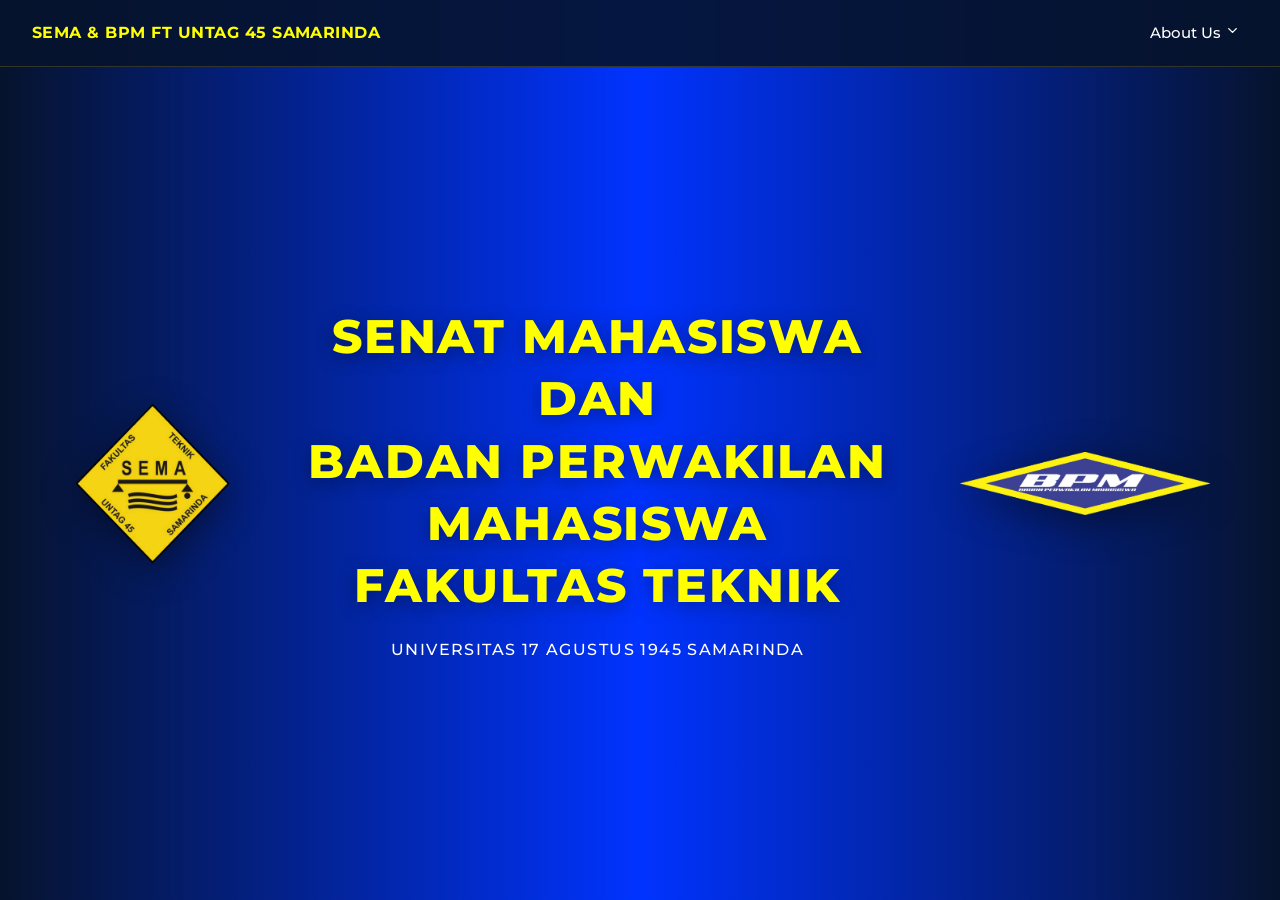
<file: index.html>
<!DOCTYPE html>
<html lang="id">
<head>
  <link rel="preconnect" href="https://fonts.googleapis.com" />
<link rel="preconnect" href="https://fonts.gstatic.com" crossorigin />
<link
  href="https://fonts.googleapis.com/css2?family=Montserrat:wght@400;500;600;700;800&display=swap"
  rel="stylesheet"
/>
  <meta charset="UTF-8" />
  <meta name="viewport" content="width=device-width, initial-scale=1.0" />
  <title>SEMA &amp; BPM FT UNTAG 45 SAMARINDA</title>
  <style>
    .hero-logo-img {
      width: 165px !important;
      height: 165px !important;
      max-width: 165px !important;
      max-height: 165px !important;
      object-fit: contain;
      display: block;
      filter: drop-shadow(0 8px 20px rgba(0, 0, 0, 0.45));
    }

    .hero-logo-img.hero-logo-bpm {
      width: 250px !important;
      height: 140px !important;
      max-width: 250px !important;
      max-height: 140px !important;
    }

    @media (max-width: 820px) {
      .hero-logo-img {
        width: 125px !important;
        height: 125px !important;
        max-width: 125px !important;
        max-height: 125px !important;
      }

      .hero-logo-img.hero-logo-bpm {
        width: 165px !important;
        height: 100px !important;
        max-width: 165px !important;
        max-height: 100px !important;
      }
    }

    :root {
      --navy: #06132d;
      --blue: #0033ff;
      --accent: #ffff00;
    }

    * {
      box-sizing: border-box;
      margin: 0;
      padding: 0;
    }

    body {
      font-family: Montserrat, system-ui, -apple-system, sans-serif;
      background: linear-gradient(90deg, var(--navy) 0%, var(--blue) 50%, var(--navy) 100%);
      color: #ffffff;
      min-height: 100vh;
      display: flex;
      flex-direction: column;
      line-height: 1.5;
    }

    /* Navbar */
    .navbar {
      width: 100%;
      background-color: rgba(6, 19, 45, 0.9);
      padding: 1rem 2rem;
      display: flex;
      justify-content: space-between;
      align-items: center;
      flex-wrap: wrap;
      gap: 1rem;
      border-bottom: 1px solid rgba(250, 204, 21, 0.18);
    }

    .brand-logo {
      color: var(--accent);
      font-weight: 700;
      text-decoration: none;
      font-size: 1rem;
      letter-spacing: 0.03em;
    }

    .nav-links {
      display: flex;
      align-items: center;
    }

    /* Dropdown */
    .dropdown {
      position: relative;
      display: inline-block;
    }

    .dropbtn {
      color: #ffffff;
      text-decoration: none;
      font-size: 0.95rem;
      font-weight: 500;
      display: inline-block;
      padding: 0.35rem 0.5rem;
      transition: color 0.2s ease;
    }

    .dropbtn:hover {
      color: var(--accent);
    }

    .dropdown-content {
      display: none;
      position: absolute;
      right: 0;
      top: 100%;
      background-color: #0d1b3a;
      border: 1px solid rgba(250, 204, 21, 0.28);
      min-width: 265px;
      box-shadow: 0 12px 28px rgba(0, 0, 0, 0.45);
      padding: 0.4rem 0;
      z-index: 1000;
      border-radius: 8px;
    }

    .dropdown-content a {
      color: #ffffff;
      padding: 0.72rem 1.25rem;
      text-decoration: none;
      display: block;
      text-align: left;
      font-size: 0.92rem;
      transition: background-color 0.15s ease, color 0.15s ease;
    }

    .dropdown-content a:hover {
      background-color: rgba(250, 204, 21, 0.12);
      color: var(--accent);
    }

    .dropdown:hover .dropdown-content {
      display: block;
    }

    /* Hero Tengah + Logo Kiri Kanan */
    .hero {
      flex: 1;
      display: flex;
      justify-content: center;
      align-items: center;
      text-align: center;
      padding: 3rem 1.5rem;
    }

    .hero-stage {
      width: 100%;
      max-width: 1140px;
      display: flex;
      align-items: center;
      justify-content: space-between;
      gap: 2.25rem;
    }

    .hero-center {
      flex: 1;
    }

    .hero h1 {
      color: var(--accent);
      font-size: clamp(1.75rem, 3.8vw, 2.95rem);
      font-weight: 800;
      line-height: 1.32;
      letter-spacing: 0.04em;
      text-shadow: 0 4px 18px rgba(0, 0, 0, 0.35);
    }

    .hero-sub {
      color: #ffffff;
      margin-top: 1.35rem;
      font-size: 0.98rem;
      font-weight: 500;
      letter-spacing: 0.09em;
    }

    /* Lencana Logo Kiri & Kanan */
    .hero-logo-box {
      display: flex;
      flex-direction: column;
      align-items: center;
      gap: 0.65rem;
      flex-shrink: 0;
    }

    .hero-logo-badge {
      width: 122px;
      height: 122px;
      display: flex;
      align-items: center;
      justify-content: center;
      text-align: center;
      font-weight: 800;
      font-size: 1.35rem;
      line-height: 1.2;
      letter-spacing: 0.06em;
      color: var(--accent);
      background: rgba(6, 19, 45, 0.55);
      border: 2px solid rgba(250, 204, 21, 0.65);
      border-radius: 20px;
      box-shadow: 0 12px 28px rgba(0, 0, 0, 0.4);
    }

    .hero-logo-label {
      color: rgba(255, 255, 255, 0.88);
      font-size: 0.78rem;
      font-weight: 600;
      letter-spacing: 0.12em;
    }

    /* Responsif Layar HP */
    @media (max-width: 820px) {
      .navbar {
        padding: 1rem 1.25rem;
      }

      .hero-stage {
        flex-direction: column;
        gap: 1.75rem;
      }

      .hero-center {
        order: 1;
      }

      .hero-logo-box:first-child {
        order: 2;
      }

      .hero-logo-box:last-child {
        order: 3;
      }

      .hero-logo-badge {
        width: 96px;
        height: 96px;
        font-size: 1.1rem;
      }
    }
  </style>
</head>
<body>
  <header class="navbar">
    <a href="index.html" class="brand-logo">
      SEMA &amp; BPM FT UNTAG 45 SAMARINDA
    </a>
    <nav class="nav-links">
      <div class="dropdown">
        <a href="#" class="dropbtn">About Us <svg class="chevron-icon" viewBox="0 0 24 24" width="15" height="15" aria-hidden="true">
    <path
      d="M6 9l6 6 6-6"
      fill="none"
      stroke="currentColor"
      stroke-width="2.2"
      stroke-linecap="round"
      stroke-linejoin="round"
    />
  </svg></a>
        <div class="dropdown-content">
          <a href="about.html">About SEMA FT &amp; BPM FT </a>
          <a href="tujuan.html">Tujuan SEMA FT</a>
          <a href="ad-art.html">AD/ART SEMA FT</a>
          <a href="pengurus-sema.html">Susunan Kepengurusan SEMA</a>
          <a href="pengurus-bpm.html">Susunan Kepengurusan BPM</a>
          <a href="ketua-bpm.html">Profile Ketua BPM</a>
          <a href="ketua-sema.html">Profile Ketua SEMA</a>
        </div>
      </div>
    </nav>
  </header>

  <section class="hero">
    <div class="hero-stage">
      <div class="hero-logo-box">
        <img src="logo-sema.png" alt="Logo SEMA FT UNTAG Samarinda" class="hero-logo-img" />
      </div>

      <div class="hero-center">
        <h1>
          SENAT MAHASISWA<br />
          DAN<br />
          BADAN PERWAKILAN MAHASISWA<br />
          FAKULTAS TEKNIK
        </h1>
        <p class="hero-sub">UNIVERSITAS 17 AGUSTUS 1945 SAMARINDA</p>
      </div>

      <div class="hero-logo-box">
        <img src="logo-bpm.png" alt="Logo BPM FT UNTAG Samarinda" class="hero-logo-img hero-logo-bpm" />
      </div>
    </div>
  </section>
</body>
</html>
</file>
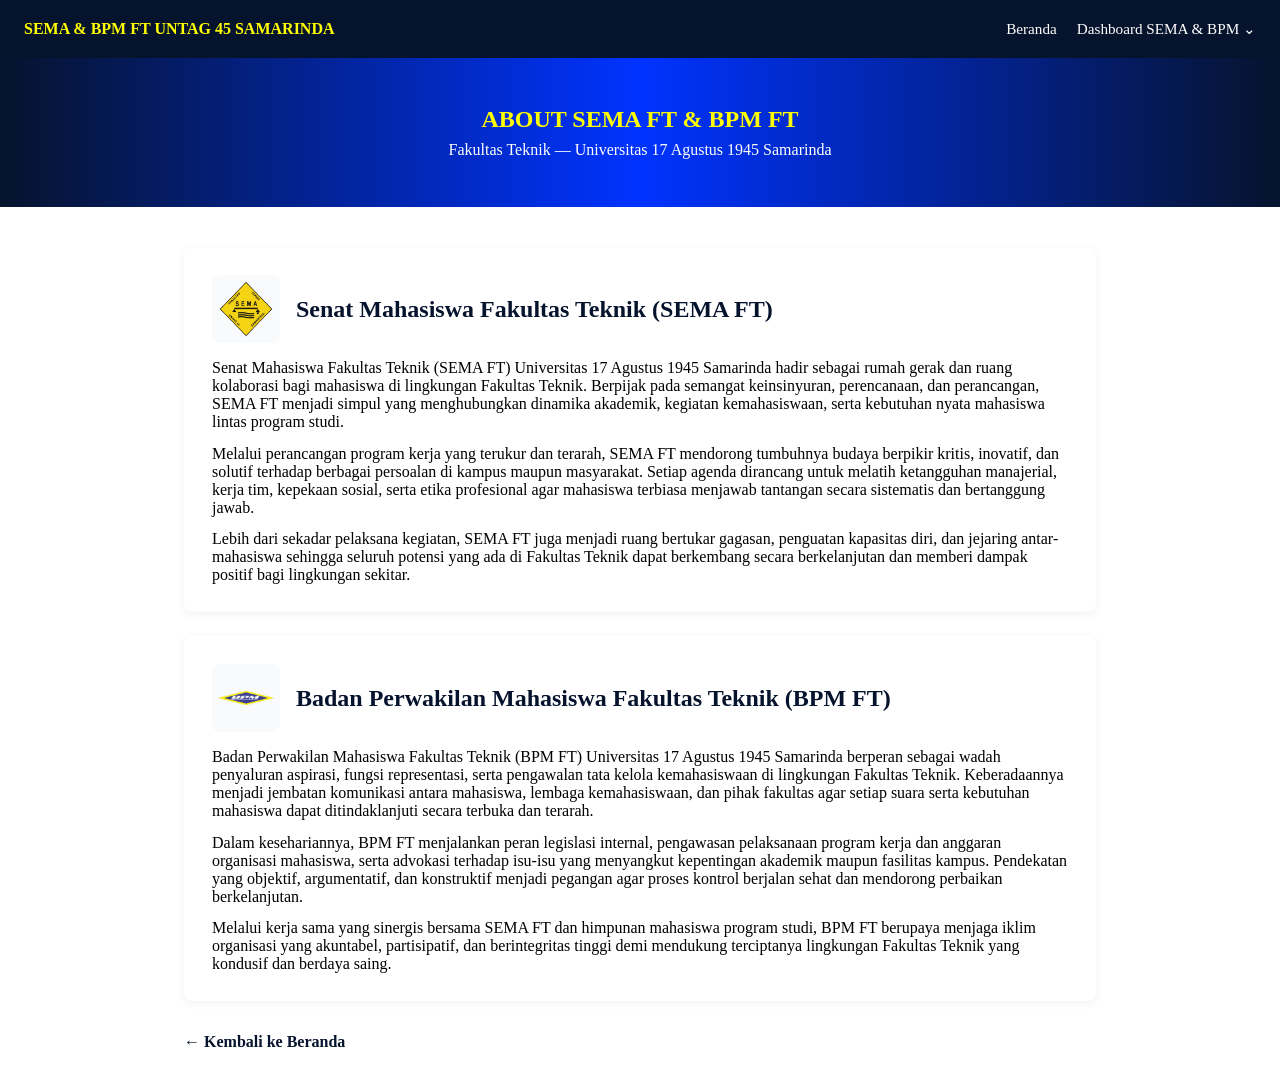
<file: about.html>
<!DOCTYPE html>
<html lang="id">
<head>
  <meta charset="UTF-8" />
  <meta name="viewport" content="width=device-width, initial-scale=1.0" />
  <title>About SEMA FT &amp; BPM FT - UNTAG Samarinda</title>
  <link rel="preconnect" href="https://fonts.googleapis.com" />
<link rel="preconnect" href="https://fonts.gstatic.com" crossorigin />
<link
  href="https://fonts.googleapis.com/css2?family=Montserrat:wght@400;500;600;700;800&display=swap"
  rel="stylesheet"
/>
  <link rel="stylesheet" href="style.css" />
</head>
<body>
  <header class="navbar">
    <a href="index.html" class="brand-logo">
      SEMA &amp; BPM FT UNTAG 45 SAMARINDA
    </a>
    <nav class="nav-links">
      <a href="index.html">Beranda</a>
      <div class="dropdown">
        <a href="#" class="dropbtn">Dashboard SEMA &amp; BPM ⌄</a>
        <div class="dropdown-content">
          <a href="about.html">About SEMA FT &amp; BPM FT</a>
          <a href="tujuan.html">Tujuan SEMA FT</a>
          <a href="ad-art.html">AD/ART SEMA FT</a>
          <a href="pengurus-sema.html">Susunan Kepengurusan SEMA</a>
          <a href="berita.html">Berita</a>
          <a href="pengurus-bpm.html">Susunan Kepengurusan BPM</a>
          <a href="sekretariat.html">Alamat Sekretariat</a>
          <a href="ketua-bpm.html">Profile Ketua BPM</a>
          <a href="ketua-sema.html">Profile Ketua SEMA</a>
        </div>
      </div>
    </nav>
  </header>

  <section class="page-banner">
    <h1>ABOUT SEMA FT &amp; BPM FT</h1>
    <p class="banner-subtitle">
      Fakultas Teknik — Universitas 17 Agustus 1945 Samarinda
    </p>
  </section>

  <main class="container">
    <article class="card">
      <div class="card-header">
        <img src="logo-sema.png" alt="Logo SEMA FT UNTAG Samarinda" class="org-logo" />
        <h2>Senat Mahasiswa Fakultas Teknik (SEMA FT)</h2>
      </div>
      <p>
        Senat Mahasiswa Fakultas Teknik (SEMA FT) Universitas 17 Agustus 1945 Samarinda hadir sebagai
        rumah gerak dan ruang kolaborasi bagi mahasiswa di lingkungan Fakultas Teknik. Berpijak pada
        semangat keinsinyuran, perencanaan, dan perancangan, SEMA FT menjadi simpul yang menghubungkan
        dinamika akademik, kegiatan kemahasiswaan, serta kebutuhan nyata mahasiswa lintas program studi.
      </p>
      <p>
        Melalui perancangan program kerja yang terukur dan terarah, SEMA FT mendorong tumbuhnya budaya
        berpikir kritis, inovatif, dan solutif terhadap berbagai persoalan di kampus maupun masyarakat.
        Setiap agenda dirancang untuk melatih ketangguhan manajerial, kerja tim, kepekaan sosial, serta
        etika profesional agar mahasiswa terbiasa menjawab tantangan secara sistematis dan bertanggung jawab.
      </p>
      <p>
        Lebih dari sekadar pelaksana kegiatan, SEMA FT juga menjadi ruang bertukar gagasan, penguatan
        kapasitas diri, dan jejaring antar-mahasiswa sehingga seluruh potensi yang ada di Fakultas Teknik
        dapat berkembang secara berkelanjutan dan memberi dampak positif bagi lingkungan sekitar.
      </p>
    </article>

    <article class="card">
      <div class="card-header">
        <img src="logo-bpm.png" alt="Logo BPM FT UNTAG Samarinda" class="org-logo" />
        <h2>Badan Perwakilan Mahasiswa Fakultas Teknik (BPM FT)</h2>
      </div>
      <p>
        Badan Perwakilan Mahasiswa Fakultas Teknik (BPM FT) Universitas 17 Agustus 1945 Samarinda
        berperan sebagai wadah penyaluran aspirasi, fungsi representasi, serta pengawalan tata kelola
        kemahasiswaan di lingkungan Fakultas Teknik. Keberadaannya menjadi jembatan komunikasi antara
        mahasiswa, lembaga kemahasiswaan, dan pihak fakultas agar setiap suara serta kebutuhan mahasiswa
        dapat ditindaklanjuti secara terbuka dan terarah.
      </p>
      <p>
        Dalam kesehariannya, BPM FT menjalankan peran legislasi internal, pengawasan pelaksanaan
        program kerja dan anggaran organisasi mahasiswa, serta advokasi terhadap isu-isu yang menyangkut
        kepentingan akademik maupun fasilitas kampus. Pendekatan yang objektif, argumentatif, dan
        konstruktif menjadi pegangan agar proses kontrol berjalan sehat dan mendorong perbaikan berkelanjutan.
      </p>
      <p>
        Melalui kerja sama yang sinergis bersama SEMA FT dan himpunan mahasiswa program studi, BPM FT
        berupaya menjaga iklim organisasi yang akuntabel, partisipatif, dan berintegritas tinggi demi
        mendukung terciptanya lingkungan Fakultas Teknik yang kondusif dan berdaya saing.
      </p>
    </article>

    <div>
      <a href="index.html" class="btn-back">← Kembali ke Beranda</a>
    </div>
  </main>
</body>
</html>
</file>
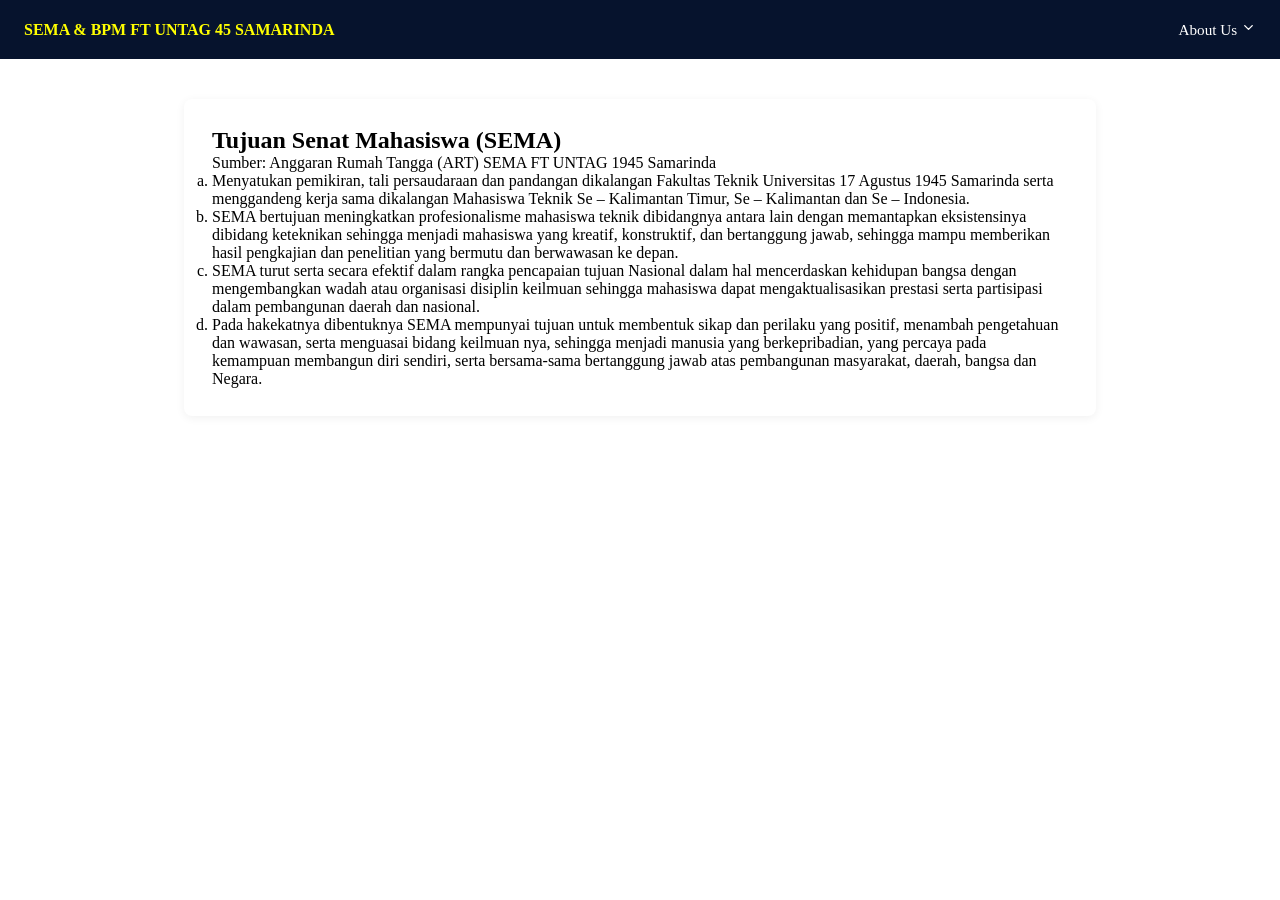
<file: tujuan.html>
<!DOCTYPE html>
<html lang="id">
<head>
  <meta charset="UTF-8" />
  <meta name="viewport" content="width=device-width, initial-scale=1.0" />
  <title>Tujuan SEMA FT - UNTAG Samarinda</title>
  <link rel="preconnect" href="https://fonts.googleapis.com" />
  <link rel="preconnect" href="https://fonts.gstatic.com" crossorigin />
  <link
    href="https://fonts.googleapis.com/css2?family=Montserrat:wght@400;500;600;700;800&display=swap"
    rel="stylesheet"
  />
  <link rel="stylesheet" href="style.css" />
</head>
<body>
  <header class="navbar">
    <a href="index.html" class="brand-logo">
      SEMA &amp; BPM FT UNTAG 45 SAMARINDA
    </a>
    <nav class="nav-links">
      <div class="dropdown">
        <a href="#" class="dropbtn">About Us <svg class="chevron-icon" viewBox="0 0 24 24" width="15" height="15" aria-hidden="true"><path d="M6 9l6 6 6-6" fill="none" stroke="currentColor" stroke-width="2.2" stroke-linecap="round" stroke-linejoin="round"/></svg></a>
        <div class="dropdown-content">
          <a href="about.html">About SEMA FT &amp; BPM FT</a>
          <a href="tujuan.html">Tujuan SEMA FT</a>
          <a href="ad-art.html">AD/ART SEMA FT</a>
          <a href="pengurus-sema.html">Susunan Kepengurusan SEMA</a>
          <a href="pengurus-bpm.html">Susunan Kepengurusan BPM</a>
          <a href="ketua-bpm.html">Profile Ketua BPM</a>
          <a href="ketua-sema.html">Profile Ketua SEMA</a>
        </div>
      </div>
    </nav>
  </header>

  <main class="container">
    <section class="card">
      <h1>Tujuan Senat Mahasiswa (SEMA)</h1>
      <p class="sumber-art">Sumber: Anggaran Rumah Tangga (ART) SEMA FT UNTAG 1945 Samarinda</p>

      <ol class="tujuan-list" type="a">
        <li>
          Menyatukan pemikiran, tali persaudaraan dan pandangan dikalangan Fakultas Teknik
          Universitas 17 Agustus 1945 Samarinda serta menggandeng kerja sama dikalangan Mahasiswa
          Teknik Se – Kalimantan Timur, Se – Kalimantan dan Se – Indonesia.
        </li>
        <li>
          SEMA bertujuan meningkatkan profesionalisme mahasiswa teknik dibidangnya antara lain
          dengan memantapkan eksistensinya dibidang keteknikan sehingga menjadi mahasiswa yang
          kreatif, konstruktif, dan bertanggung jawab, sehingga mampu memberikan hasil pengkajian dan
          penelitian yang bermutu dan berwawasan ke depan.
        </li>
        <li>
          SEMA turut serta secara efektif dalam rangka pencapaian tujuan Nasional dalam hal
          mencerdaskan kehidupan bangsa dengan mengembangkan wadah atau organisasi disiplin
          keilmuan sehingga mahasiswa dapat mengaktualisasikan prestasi serta partisipasi dalam
          pembangunan daerah dan nasional.
        </li>
        <li>
          Pada hakekatnya dibentuknya SEMA mempunyai tujuan untuk membentuk sikap dan perilaku
          yang positif, menambah pengetahuan dan wawasan, serta menguasai bidang keilmuan nya,
          sehingga menjadi manusia yang berkepribadian, yang percaya pada kemampuan membangun
          diri sendiri, serta bersama-sama bertanggung jawab atas pembangunan masyarakat, daerah,
          bangsa dan Negara.
        </li>
      </ol>
    </section>
  </main>
</body>
</html>
</file>
<file: style.css>
:root {
  --navy: #06132d;
  --blue: #0033ff;
  --accent: #ffff00;
  --bg-light: #f8fafc;
  --text-dark: #0f172a;
}

* {
  box-sizing: border-box;
  margin: 0;
  padding: 0;
}

body {
 body {
  font-family: 'Montserrat', system-ui, -apple-system, sans-serif;
  background: linear-gradient(90deg, var(--navy) 0%, var(--blue) 50%, var(--navy) 100%);
  color: #ffffff;
  min-height: 100vh;
  display: flex;
  flex-direction: column;
  line-height: 1.5;
}
}

/* Navbar */
.navbar {
  background-color: var(--navy);
  color: #ffffff;
  padding: 1rem 1.5rem;
  display: flex;
  justify-content: space-between;
  align-items: center;
  flex-wrap: wrap;
  gap: 0.75rem;
}

.brand-logo {
  color: var(--accent);
  font-weight: 700;
  text-decoration: none;
  font-size: 1rem;
}

.nav-links {
  display: flex;
  align-items: center;
  gap: 1.25rem;
}

.nav-links > a {
  color: #ffffff;
  text-decoration: none;
  font-size: 0.95rem;
}

.nav-links > a:hover,
.dropbtn:hover {
  color: var(--accent);
}

/* Dropdown */
.dropdown {
  position: relative;
  display: inline-block;
}

.dropbtn {
  color: #ffffff;
  text-decoration: none;
  font-size: 0.95rem;
  display: inline-block;
  padding: 0.25rem 0;
}

.dropdown-content {
  display: none;
  position: absolute;
  right: 0;
  top: 100%;
  background-color: #1c1c1c;
  min-width: 260px;
  box-shadow: 0 8px 20px rgba(0, 0, 0, 0.35);
  padding: 0.5rem 0;
  z-index: 1000;
  border-radius: 4px;
}

.dropdown-content a {
  color: #ffffff;
  padding: 0.75rem 1.25rem;
  text-decoration: none;
  display: block;
  text-align: left;
  font-size: 0.95rem;
}

.dropdown-content a:hover {
  background-color: #2e2e2e;
  color: var(--accent);
}

.dropdown:hover .dropdown-content {
  display: block;
}

/* Banner & Konten Halaman Dalam (about.html, dll.) */
.page-banner {
  background: linear-gradient(
    90deg,
    var(--navy) 0%,
    var(--blue) 50%,
    var(--navy) 100%
  );
  color: var(--accent);
  text-align: center;
  padding: 3rem 1.5rem;
}

.banner-subtitle {
  color: #ffffff;
  margin-top: 0.5rem;
}

.container {
  max-width: 960px;
  margin: 2.5rem auto;
  padding: 0 1.5rem;
  display: grid;
  gap: 1.5rem;
}

.card {
  background: #ffffff;
  border-radius: 8px;
  padding: 1.75rem;
  box-shadow: 0 2px 10px rgba(0, 0, 0, 0.06);
}

.card-header {
  display: flex;
  align-items: center;
  gap: 1rem;
  margin-bottom: 1rem;
}

.org-logo {
  width: 68px;
  height: 68px;
  object-fit: contain;
  flex-shrink: 0;
  border-radius: 8px;
  background: var(--bg-light);
  padding: 0.35rem;
}

.card-header h2 {
  color: var(--navy);
  margin-bottom: 0;
}

.card p + p {
  margin-top: 0.85rem;
}

.btn-back {
  display: inline-block;
  margin-top: 0.5rem;
  color: var(--navy);
  font-weight: 600;
  text-decoration: none;
}

.btn-back:hover {
  text-decoration: underline;
}

/* Beranda Mode Banner Penuh (Tanpa Bagian Putih) */
body.home-only {
  background: linear-gradient(
    90deg,
    var(--navy) 0%,
    var(--blue) 50%,
    var(--navy) 100%
  );
  min-height: 100vh;
  display: flex;
  flex-direction: column;
}

.home-only .navbar {
  width: 100%;
  background-color: rgba(6, 19, 45, 0.85);
}

.hero {
  flex: 1;
  display: flex;
  flex-direction: column;
  justify-content: center;
  align-items: center;
  text-align: center;
  padding: 3rem 1.5rem;
}

.hero-stage {
  width: 100%;
  max-width: 1120px;
  display: flex;
  align-items: center;
  justify-content: space-between;
  gap: 2rem;
}

.hero-center {
  flex: 1;
}

.hero h1 {
  color: var(--accent);
  font-size: clamp(1.75rem, 4vw, 3rem);
  line-height: 1.35;
  letter-spacing: 0.04em;
}

.hero-sub {
  color: #ffffff;
  margin-top: 1.25rem;
  font-size: 0.95rem;
  letter-spacing: 0.08em;
}

.hero-logo-box {
  display: flex;
  flex-direction: column;
  align-items: center;
  gap: 0.65rem;
  flex-shrink: 0;
}

.hero-logo {
  width: 118px;
  height: 118px;
  object-fit: contain;
  background: rgba(255, 255, 255, 0.06);
  border: 1.5px solid rgba(250, 204, 21, 0.45);
  border-radius: 16px;
  padding: 0.65rem;
  box-shadow: 0 10px 28px rgba(0, 0, 0, 0.35);
}

.hero-logo-label {
  color: rgba(255, 255, 255, 0.85);
  font-size: 0.78rem;
  font-weight: 600;
  letter-spacing: 0.12em;
}

@media (max-width: 820px) {
  .hero-stage {
    flex-direction: column;
    gap: 1.5rem;
  }

  .hero-logo-box:first-child {
    order: 2;
  }

  .hero-center {
    order: 1;
  }

  .hero-logo-box:last-child {
    order: 3;
  }

  .hero-logo {
    width: 92px;
    height: 92px;
  }
}
.hero-logo-badge {
  width: 118px;
  height: 118px;
  display: flex;
  align-items: center;
  justify-content: center;
  text-align: center;
  font-weight: 800;
  font-size: 1.35rem;
  line-height: 1.15;
  letter-spacing: 0.06em;
  color: var(--accent);
  background: rgba(255, 255, 255, 0.07);
  border: 2px solid rgba(250, 204, 21, 0.65);
  border-radius: 20px;
  box-shadow: 0 12px 28px rgba(0, 0, 0, 0.35);
}

@media (max-width: 820px) {
  .hero-logo-badge {
    width: 92px;
    height: 92px;
    font-size: 1.1rem;
  }
}
</file>
